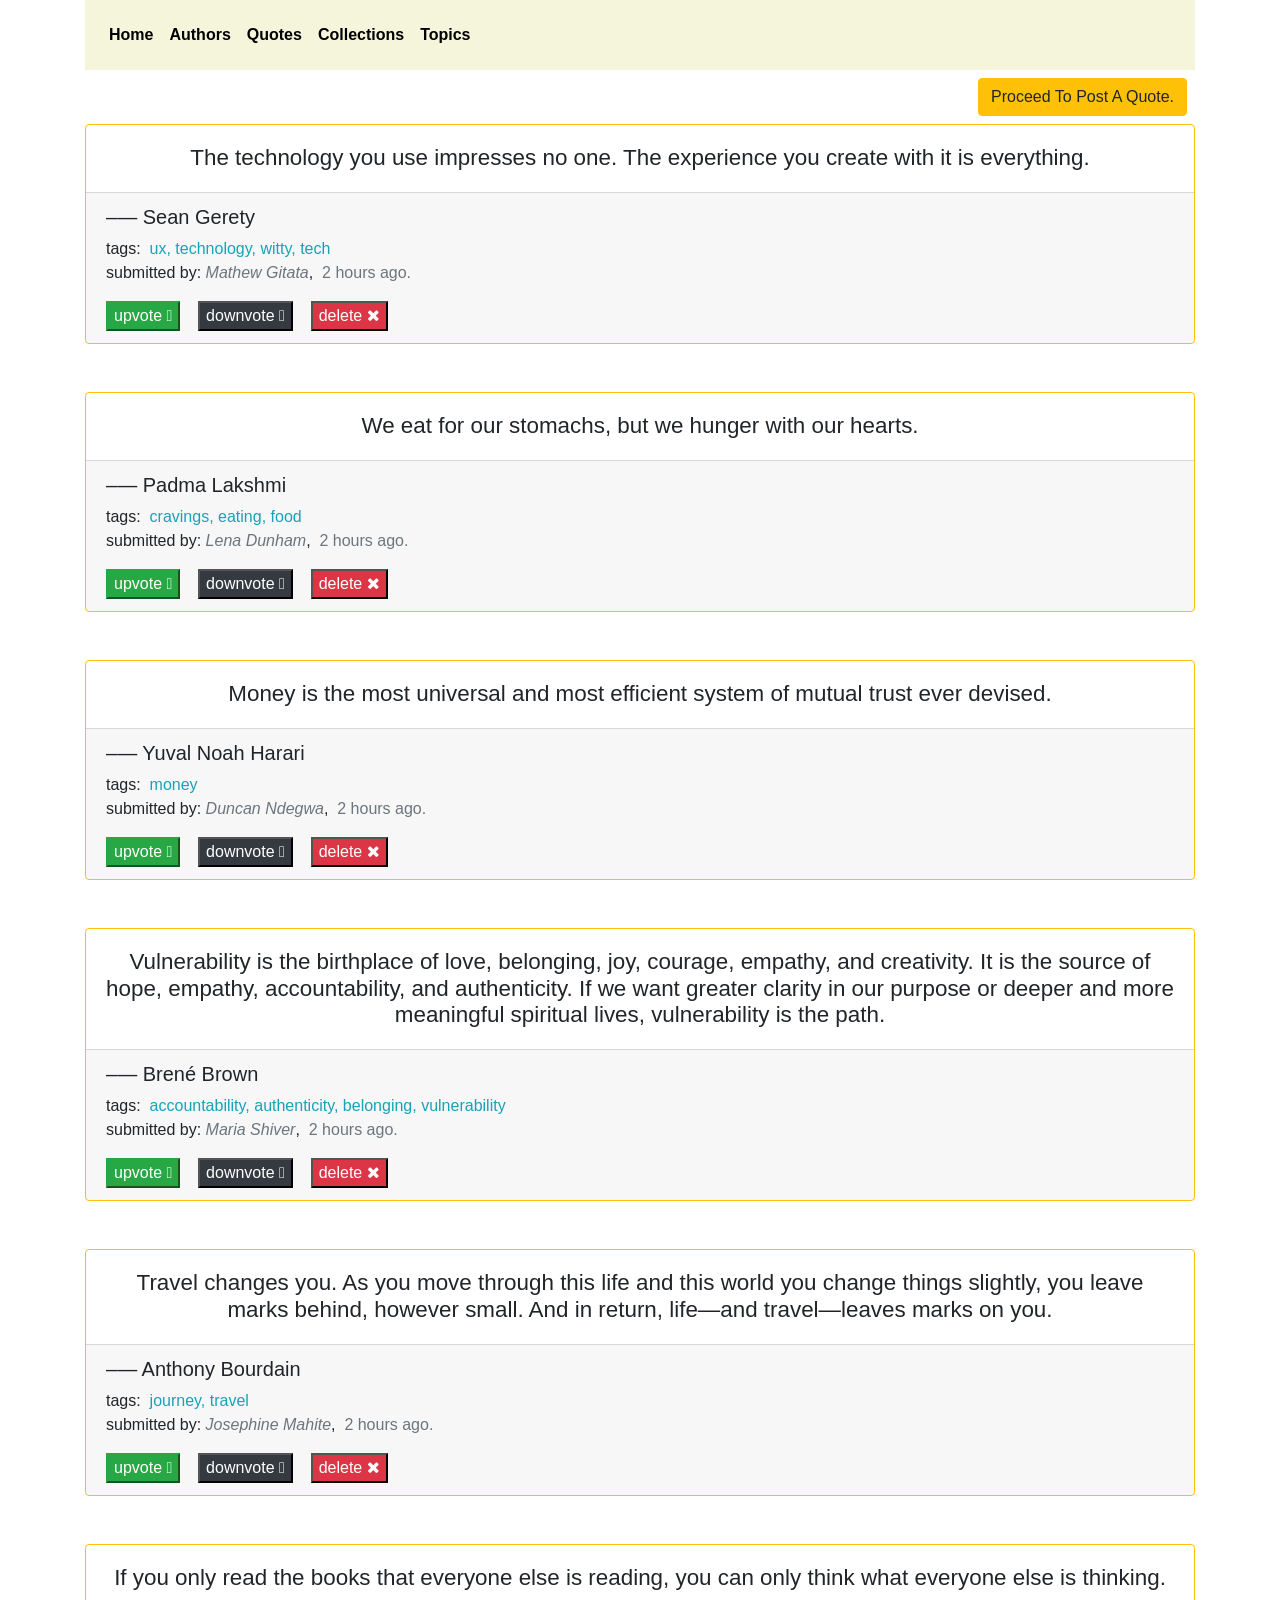
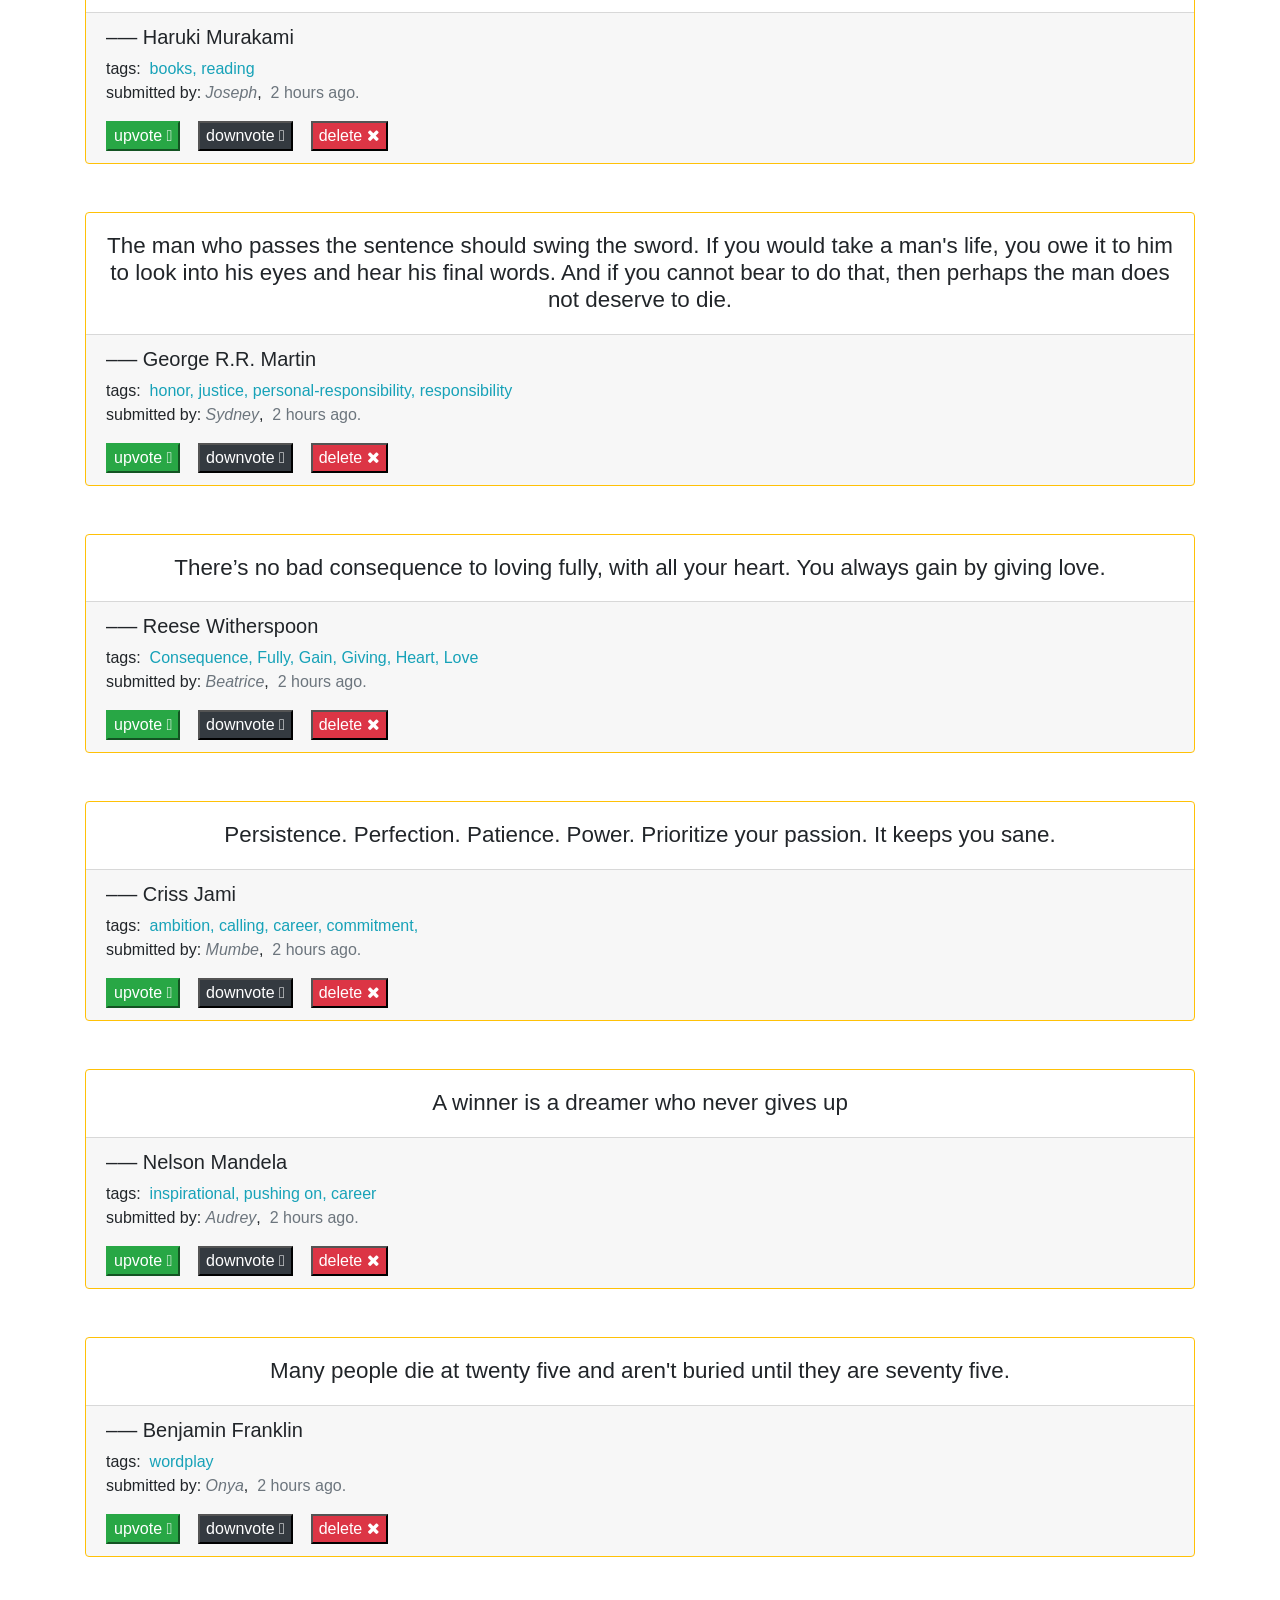
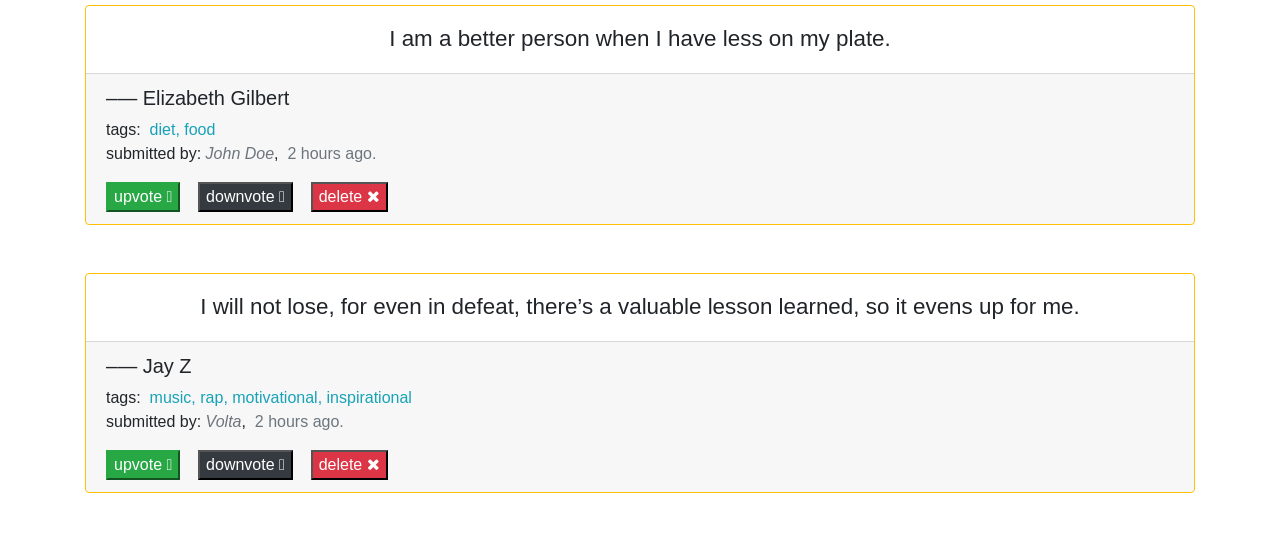
<file: index.html>
<!doctype html>
<html lang="en">
<head>
  <meta charset="utf-8">
  <title>Quotes</title>
  <base href="https://gitatam.github.io/post-a-quote/">  <meta name="viewport" content="width=device-width, initial-scale=1">
  <link href="https://fonts.googleapis.com/css?family=Source+Sans+Pro&display=swap" rel="stylesheet">
  <link rel="icon" type="image/x-icon" href="favicon.ico">
<link rel="stylesheet" href="styles.11fbfab0c856f5a406c9.css"></head>
<body>
  <app-root></app-root>
<script src="polyfills-es5.7aaacbf76784c780632a.js" nomodule defer></script><script src="polyfills-es2015.0fe6949bc5ff4b784062.js" type="module"></script><script src="runtime-es2015.85f895af57b038f1e5b4.js" type="module"></script><script src="main-es2015.bb19502e96d29681bc36.js" type="module"></script><script src="runtime-es5.85f895af57b038f1e5b4.js" nomodule defer></script><script src="main-es5.bb19502e96d29681bc36.js" nomodule defer></script></body>
</html>
</file>
